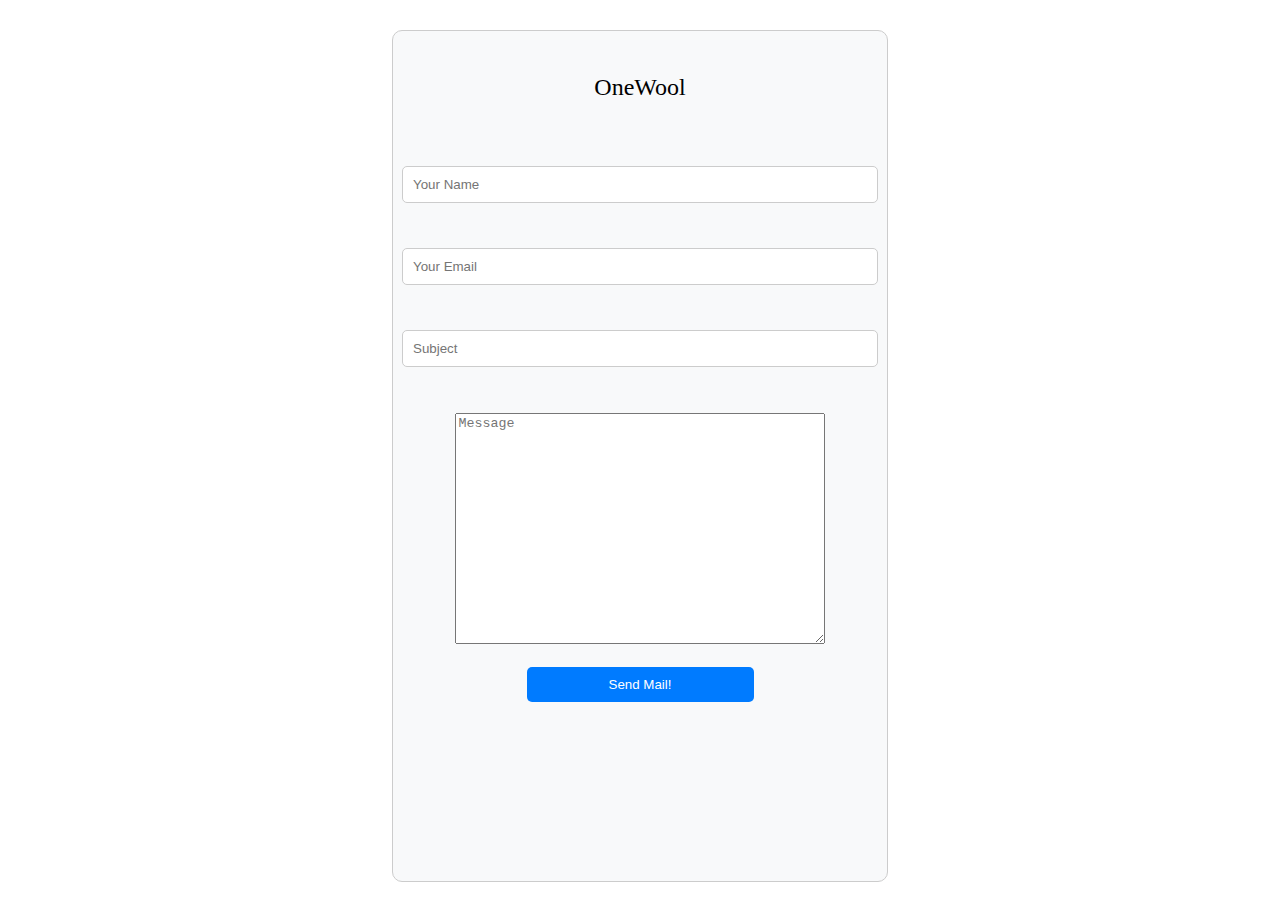
<file: OTHER-PAGES/contact.html>
<!DOCTYPE html>
<html lang="en">

<head>
    <meta charset="UTF-8">
    <meta name="viewport" content="width=device-width, initial-scale=1.0">
    <title>Contact Card</title>
    <style>
        .card {
            /* width: 300px; */
            height: 90vh;
            line-height: 3;
            padding: 20px;
            margin: 30px 30vw;
            border: 1px solid #ccc;
            border-radius: 10px;
            background-color: #f8f9fa;
        }

        .card-title {
            text-align: center;
            font-size: 24px;
            margin-bottom: 20px;
        }

        .card-body {
            display: flex;
            flex-direction: column;
            align-items: center;
        }

        .card-body input {
            width: 100%;
            padding: 10px;
            margin: 5%;
            border: 1px solid #ccc;
            border-radius: 5px;
        }

        .card-body button {
            width: 50%;
            padding: 10px;
            background-color: #007bff;
            color: white;
            border: none;
            border-radius: 5px;
            cursor: pointer;
        }

        .card-body button:hover {
            background-color: #0056b3;
        }

        #message{
            margin: 5%;
            width: 80%;
        }
    </style>
</head>

<body>
    <div class="card">
        <div class="card-title">OneWool</div>
        <div class="card-body">
            <input type="text" placeholder="Your Name" id="name">
            <input type="email" placeholder="Your Email" id="email">
            <input type="text" placeholder="Subject" id="subject">
            <textarea placeholder="Message" id="message" rows="15"></textarea>
            <button onclick="sendMail()"><a href="mailto:abjain972@gmail.com"></a>Send Mail!</button>
        </div>
    </div>

    <script>
        function sendMail() {
            var name = document.getElementById('name').value;
            var email = document.getElementById('email').value;
            var subject = document.getElementById('subject').value;
            var message = document.getElementById('message').value;

            // You can add your own email validation logic here
            var emailRegex = /^[a-zA-Z0-9._-]+@[a-zA-Z0-9.-]+\.[a-zA-Z]{2,6}$/;
            if (!emailRegex.test(email)) {
                alert('Please enter a valid email address');
                return;
            }

            // You can add your own subject and message validation logic here

            // Send email logic goes here
            // For example, you can use the following code to open the default email client with the pre-filled fields
            var mailtoLink = 'mailto:' + email + '?subject=' + encodeURIComponent(subject) + '&body=' + encodeURIComponent(message);
            window.location.href = mailtoLink;
        }
    </script>
</file>
